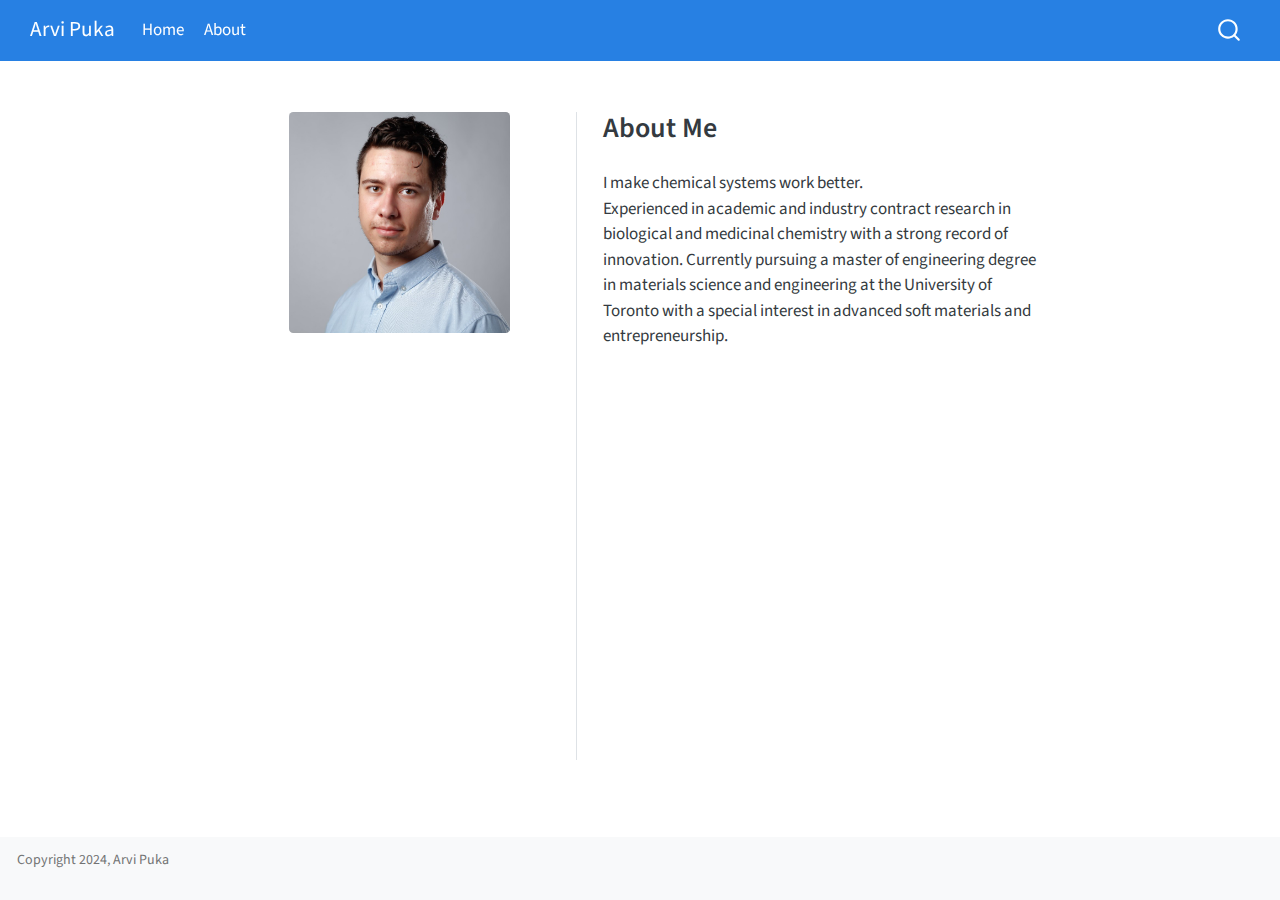
<file: index.html>
<!DOCTYPE html>
<html xmlns="http://www.w3.org/1999/xhtml" lang="en" xml:lang="en"><head>

<meta charset="utf-8">
<meta name="generator" content="quarto-1.4.551">

<meta name="viewport" content="width=device-width, initial-scale=1.0, user-scalable=yes">


<title>Arvi Puka</title>
<style>
code{white-space: pre-wrap;}
span.smallcaps{font-variant: small-caps;}
div.columns{display: flex; gap: min(4vw, 1.5em);}
div.column{flex: auto; overflow-x: auto;}
div.hanging-indent{margin-left: 1.5em; text-indent: -1.5em;}
ul.task-list{list-style: none;}
ul.task-list li input[type="checkbox"] {
  width: 0.8em;
  margin: 0 0.8em 0.2em -1em; /* quarto-specific, see https://github.com/quarto-dev/quarto-cli/issues/4556 */ 
  vertical-align: middle;
}
</style>


<script src="site_libs/quarto-nav/quarto-nav.js"></script>
<script src="site_libs/quarto-nav/headroom.min.js"></script>
<script src="site_libs/clipboard/clipboard.min.js"></script>
<script src="site_libs/quarto-search/autocomplete.umd.js"></script>
<script src="site_libs/quarto-search/fuse.min.js"></script>
<script src="site_libs/quarto-search/quarto-search.js"></script>
<meta name="quarto:offset" content="./">
<script src="site_libs/quarto-html/quarto.js"></script>
<script src="site_libs/quarto-html/popper.min.js"></script>
<script src="site_libs/quarto-html/tippy.umd.min.js"></script>
<link href="site_libs/quarto-html/tippy.css" rel="stylesheet">
<link href="site_libs/quarto-html/quarto-syntax-highlighting.css" rel="stylesheet" id="quarto-text-highlighting-styles">
<script src="site_libs/bootstrap/bootstrap.min.js"></script>
<link href="site_libs/bootstrap/bootstrap-icons.css" rel="stylesheet">
<link href="site_libs/bootstrap/bootstrap.min.css" rel="stylesheet" id="quarto-bootstrap" data-mode="light">
<script id="quarto-search-options" type="application/json">{
  "location": "navbar",
  "copy-button": false,
  "collapse-after": 3,
  "panel-placement": "end",
  "type": "overlay",
  "limit": 50,
  "keyboard-shortcut": [
    "f",
    "/",
    "s"
  ],
  "show-item-context": false,
  "language": {
    "search-no-results-text": "No results",
    "search-matching-documents-text": "matching documents",
    "search-copy-link-title": "Copy link to search",
    "search-hide-matches-text": "Hide additional matches",
    "search-more-match-text": "more match in this document",
    "search-more-matches-text": "more matches in this document",
    "search-clear-button-title": "Clear",
    "search-text-placeholder": "",
    "search-detached-cancel-button-title": "Cancel",
    "search-submit-button-title": "Submit",
    "search-label": "Search"
  }
}</script>


<link rel="stylesheet" href="styles.css">
</head>

<body class="nav-fixed fullcontent">

<div id="quarto-search-results"></div>
  <header id="quarto-header" class="headroom fixed-top">
    <nav class="navbar navbar-expand-lg " data-bs-theme="dark">
      <div class="navbar-container container-fluid">
      <div class="navbar-brand-container mx-auto">
    <a class="navbar-brand" href="./index.html">
    <span class="navbar-title">Arvi Puka</span>
    </a>
  </div>
            <div id="quarto-search" class="" title="Search"></div>
          <button class="navbar-toggler" type="button" data-bs-toggle="collapse" data-bs-target="#navbarCollapse" aria-controls="navbarCollapse" aria-expanded="false" aria-label="Toggle navigation" onclick="if (window.quartoToggleHeadroom) { window.quartoToggleHeadroom(); }">
  <span class="navbar-toggler-icon"></span>
</button>
          <div class="collapse navbar-collapse" id="navbarCollapse">
            <ul class="navbar-nav navbar-nav-scroll me-auto">
  <li class="nav-item">
    <a class="nav-link active" href="./index.html" aria-current="page"> 
<span class="menu-text">Home</span></a>
  </li>  
  <li class="nav-item">
    <a class="nav-link" href="./about.html"> 
<span class="menu-text">About</span></a>
  </li>  
</ul>
          </div> <!-- /navcollapse -->
          <div class="quarto-navbar-tools">
</div>
      </div> <!-- /container-fluid -->
    </nav>
</header>
<!-- content -->
<div id="quarto-content" class="quarto-container page-columns page-rows-contents page-layout-article page-navbar">
<!-- sidebar -->
<!-- margin-sidebar -->
    
<!-- main -->
<div class="quarto-about-trestles content">
  <div class="about-entity">
    <img src="profile_photo.png" class="about-image
  rounded " style="width: 13em;">
  </div>
  <div class="about-contents"><main class="content" id="quarto-document-content">
<section id="about-me" class="level2">
<h2 data-anchor-id="about-me">About Me</h2>
<p>I make chemical systems work better. <br> Experienced in academic and industry contract research in biological and medicinal chemistry with a strong record of innovation. Currently pursuing a master of engineering degree in materials science and engineering at the University of Toronto with a special interest in advanced soft materials and entrepreneurship.</p>


</section>
</main></div>
</div>
 <!-- /main -->
<script id="quarto-html-after-body" type="application/javascript">
window.document.addEventListener("DOMContentLoaded", function (event) {
  const toggleBodyColorMode = (bsSheetEl) => {
    const mode = bsSheetEl.getAttribute("data-mode");
    const bodyEl = window.document.querySelector("body");
    if (mode === "dark") {
      bodyEl.classList.add("quarto-dark");
      bodyEl.classList.remove("quarto-light");
    } else {
      bodyEl.classList.add("quarto-light");
      bodyEl.classList.remove("quarto-dark");
    }
  }
  const toggleBodyColorPrimary = () => {
    const bsSheetEl = window.document.querySelector("link#quarto-bootstrap");
    if (bsSheetEl) {
      toggleBodyColorMode(bsSheetEl);
    }
  }
  toggleBodyColorPrimary();  
  const isCodeAnnotation = (el) => {
    for (const clz of el.classList) {
      if (clz.startsWith('code-annotation-')) {                     
        return true;
      }
    }
    return false;
  }
  const clipboard = new window.ClipboardJS('.code-copy-button', {
    text: function(trigger) {
      const codeEl = trigger.previousElementSibling.cloneNode(true);
      for (const childEl of codeEl.children) {
        if (isCodeAnnotation(childEl)) {
          childEl.remove();
        }
      }
      return codeEl.innerText;
    }
  });
  clipboard.on('success', function(e) {
    // button target
    const button = e.trigger;
    // don't keep focus
    button.blur();
    // flash "checked"
    button.classList.add('code-copy-button-checked');
    var currentTitle = button.getAttribute("title");
    button.setAttribute("title", "Copied!");
    let tooltip;
    if (window.bootstrap) {
      button.setAttribute("data-bs-toggle", "tooltip");
      button.setAttribute("data-bs-placement", "left");
      button.setAttribute("data-bs-title", "Copied!");
      tooltip = new bootstrap.Tooltip(button, 
        { trigger: "manual", 
          customClass: "code-copy-button-tooltip",
          offset: [0, -8]});
      tooltip.show();    
    }
    setTimeout(function() {
      if (tooltip) {
        tooltip.hide();
        button.removeAttribute("data-bs-title");
        button.removeAttribute("data-bs-toggle");
        button.removeAttribute("data-bs-placement");
      }
      button.setAttribute("title", currentTitle);
      button.classList.remove('code-copy-button-checked');
    }, 1000);
    // clear code selection
    e.clearSelection();
  });
    var localhostRegex = new RegExp(/^(?:http|https):\/\/localhost\:?[0-9]*\//);
    var mailtoRegex = new RegExp(/^mailto:/);
      var filterRegex = new RegExp("https:\/\/arvipuka\.github\.io\/");
    var isInternal = (href) => {
        return filterRegex.test(href) || localhostRegex.test(href) || mailtoRegex.test(href);
    }
    // Inspect non-navigation links and adorn them if external
 	var links = window.document.querySelectorAll('a[href]:not(.nav-link):not(.navbar-brand):not(.toc-action):not(.sidebar-link):not(.sidebar-item-toggle):not(.pagination-link):not(.no-external):not([aria-hidden]):not(.dropdown-item):not(.quarto-navigation-tool)');
    for (var i=0; i<links.length; i++) {
      const link = links[i];
      if (!isInternal(link.href)) {
        // undo the damage that might have been done by quarto-nav.js in the case of
        // links that we want to consider external
        if (link.dataset.originalHref !== undefined) {
          link.href = link.dataset.originalHref;
        }
      }
    }
  function tippyHover(el, contentFn, onTriggerFn, onUntriggerFn) {
    const config = {
      allowHTML: true,
      maxWidth: 500,
      delay: 100,
      arrow: false,
      appendTo: function(el) {
          return el.parentElement;
      },
      interactive: true,
      interactiveBorder: 10,
      theme: 'quarto',
      placement: 'bottom-start',
    };
    if (contentFn) {
      config.content = contentFn;
    }
    if (onTriggerFn) {
      config.onTrigger = onTriggerFn;
    }
    if (onUntriggerFn) {
      config.onUntrigger = onUntriggerFn;
    }
    window.tippy(el, config); 
  }
  const noterefs = window.document.querySelectorAll('a[role="doc-noteref"]');
  for (var i=0; i<noterefs.length; i++) {
    const ref = noterefs[i];
    tippyHover(ref, function() {
      // use id or data attribute instead here
      let href = ref.getAttribute('data-footnote-href') || ref.getAttribute('href');
      try { href = new URL(href).hash; } catch {}
      const id = href.replace(/^#\/?/, "");
      const note = window.document.getElementById(id);
      if (note) {
        return note.innerHTML;
      } else {
        return "";
      }
    });
  }
  const xrefs = window.document.querySelectorAll('a.quarto-xref');
  const processXRef = (id, note) => {
    // Strip column container classes
    const stripColumnClz = (el) => {
      el.classList.remove("page-full", "page-columns");
      if (el.children) {
        for (const child of el.children) {
          stripColumnClz(child);
        }
      }
    }
    stripColumnClz(note)
    if (id === null || id.startsWith('sec-')) {
      // Special case sections, only their first couple elements
      const container = document.createElement("div");
      if (note.children && note.children.length > 2) {
        container.appendChild(note.children[0].cloneNode(true));
        for (let i = 1; i < note.children.length; i++) {
          const child = note.children[i];
          if (child.tagName === "P" && child.innerText === "") {
            continue;
          } else {
            container.appendChild(child.cloneNode(true));
            break;
          }
        }
        if (window.Quarto?.typesetMath) {
          window.Quarto.typesetMath(container);
        }
        return container.innerHTML
      } else {
        if (window.Quarto?.typesetMath) {
          window.Quarto.typesetMath(note);
        }
        return note.innerHTML;
      }
    } else {
      // Remove any anchor links if they are present
      const anchorLink = note.querySelector('a.anchorjs-link');
      if (anchorLink) {
        anchorLink.remove();
      }
      if (window.Quarto?.typesetMath) {
        window.Quarto.typesetMath(note);
      }
      // TODO in 1.5, we should make sure this works without a callout special case
      if (note.classList.contains("callout")) {
        return note.outerHTML;
      } else {
        return note.innerHTML;
      }
    }
  }
  for (var i=0; i<xrefs.length; i++) {
    const xref = xrefs[i];
    tippyHover(xref, undefined, function(instance) {
      instance.disable();
      let url = xref.getAttribute('href');
      let hash = undefined; 
      if (url.startsWith('#')) {
        hash = url;
      } else {
        try { hash = new URL(url).hash; } catch {}
      }
      if (hash) {
        const id = hash.replace(/^#\/?/, "");
        const note = window.document.getElementById(id);
        if (note !== null) {
          try {
            const html = processXRef(id, note.cloneNode(true));
            instance.setContent(html);
          } finally {
            instance.enable();
            instance.show();
          }
        } else {
          // See if we can fetch this
          fetch(url.split('#')[0])
          .then(res => res.text())
          .then(html => {
            const parser = new DOMParser();
            const htmlDoc = parser.parseFromString(html, "text/html");
            const note = htmlDoc.getElementById(id);
            if (note !== null) {
              const html = processXRef(id, note);
              instance.setContent(html);
            } 
          }).finally(() => {
            instance.enable();
            instance.show();
          });
        }
      } else {
        // See if we can fetch a full url (with no hash to target)
        // This is a special case and we should probably do some content thinning / targeting
        fetch(url)
        .then(res => res.text())
        .then(html => {
          const parser = new DOMParser();
          const htmlDoc = parser.parseFromString(html, "text/html");
          const note = htmlDoc.querySelector('main.content');
          if (note !== null) {
            // This should only happen for chapter cross references
            // (since there is no id in the URL)
            // remove the first header
            if (note.children.length > 0 && note.children[0].tagName === "HEADER") {
              note.children[0].remove();
            }
            const html = processXRef(null, note);
            instance.setContent(html);
          } 
        }).finally(() => {
          instance.enable();
          instance.show();
        });
      }
    }, function(instance) {
    });
  }
      let selectedAnnoteEl;
      const selectorForAnnotation = ( cell, annotation) => {
        let cellAttr = 'data-code-cell="' + cell + '"';
        let lineAttr = 'data-code-annotation="' +  annotation + '"';
        const selector = 'span[' + cellAttr + '][' + lineAttr + ']';
        return selector;
      }
      const selectCodeLines = (annoteEl) => {
        const doc = window.document;
        const targetCell = annoteEl.getAttribute("data-target-cell");
        const targetAnnotation = annoteEl.getAttribute("data-target-annotation");
        const annoteSpan = window.document.querySelector(selectorForAnnotation(targetCell, targetAnnotation));
        const lines = annoteSpan.getAttribute("data-code-lines").split(",");
        const lineIds = lines.map((line) => {
          return targetCell + "-" + line;
        })
        let top = null;
        let height = null;
        let parent = null;
        if (lineIds.length > 0) {
            //compute the position of the single el (top and bottom and make a div)
            const el = window.document.getElementById(lineIds[0]);
            top = el.offsetTop;
            height = el.offsetHeight;
            parent = el.parentElement.parentElement;
          if (lineIds.length > 1) {
            const lastEl = window.document.getElementById(lineIds[lineIds.length - 1]);
            const bottom = lastEl.offsetTop + lastEl.offsetHeight;
            height = bottom - top;
          }
          if (top !== null && height !== null && parent !== null) {
            // cook up a div (if necessary) and position it 
            let div = window.document.getElementById("code-annotation-line-highlight");
            if (div === null) {
              div = window.document.createElement("div");
              div.setAttribute("id", "code-annotation-line-highlight");
              div.style.position = 'absolute';
              parent.appendChild(div);
            }
            div.style.top = top - 2 + "px";
            div.style.height = height + 4 + "px";
            div.style.left = 0;
            let gutterDiv = window.document.getElementById("code-annotation-line-highlight-gutter");
            if (gutterDiv === null) {
              gutterDiv = window.document.createElement("div");
              gutterDiv.setAttribute("id", "code-annotation-line-highlight-gutter");
              gutterDiv.style.position = 'absolute';
              const codeCell = window.document.getElementById(targetCell);
              const gutter = codeCell.querySelector('.code-annotation-gutter');
              gutter.appendChild(gutterDiv);
            }
            gutterDiv.style.top = top - 2 + "px";
            gutterDiv.style.height = height + 4 + "px";
          }
          selectedAnnoteEl = annoteEl;
        }
      };
      const unselectCodeLines = () => {
        const elementsIds = ["code-annotation-line-highlight", "code-annotation-line-highlight-gutter"];
        elementsIds.forEach((elId) => {
          const div = window.document.getElementById(elId);
          if (div) {
            div.remove();
          }
        });
        selectedAnnoteEl = undefined;
      };
        // Handle positioning of the toggle
    window.addEventListener(
      "resize",
      throttle(() => {
        elRect = undefined;
        if (selectedAnnoteEl) {
          selectCodeLines(selectedAnnoteEl);
        }
      }, 10)
    );
    function throttle(fn, ms) {
    let throttle = false;
    let timer;
      return (...args) => {
        if(!throttle) { // first call gets through
            fn.apply(this, args);
            throttle = true;
        } else { // all the others get throttled
            if(timer) clearTimeout(timer); // cancel #2
            timer = setTimeout(() => {
              fn.apply(this, args);
              timer = throttle = false;
            }, ms);
        }
      };
    }
      // Attach click handler to the DT
      const annoteDls = window.document.querySelectorAll('dt[data-target-cell]');
      for (const annoteDlNode of annoteDls) {
        annoteDlNode.addEventListener('click', (event) => {
          const clickedEl = event.target;
          if (clickedEl !== selectedAnnoteEl) {
            unselectCodeLines();
            const activeEl = window.document.querySelector('dt[data-target-cell].code-annotation-active');
            if (activeEl) {
              activeEl.classList.remove('code-annotation-active');
            }
            selectCodeLines(clickedEl);
            clickedEl.classList.add('code-annotation-active');
          } else {
            // Unselect the line
            unselectCodeLines();
            clickedEl.classList.remove('code-annotation-active');
          }
        });
      }
  const findCites = (el) => {
    const parentEl = el.parentElement;
    if (parentEl) {
      const cites = parentEl.dataset.cites;
      if (cites) {
        return {
          el,
          cites: cites.split(' ')
        };
      } else {
        return findCites(el.parentElement)
      }
    } else {
      return undefined;
    }
  };
  var bibliorefs = window.document.querySelectorAll('a[role="doc-biblioref"]');
  for (var i=0; i<bibliorefs.length; i++) {
    const ref = bibliorefs[i];
    const citeInfo = findCites(ref);
    if (citeInfo) {
      tippyHover(citeInfo.el, function() {
        var popup = window.document.createElement('div');
        citeInfo.cites.forEach(function(cite) {
          var citeDiv = window.document.createElement('div');
          citeDiv.classList.add('hanging-indent');
          citeDiv.classList.add('csl-entry');
          var biblioDiv = window.document.getElementById('ref-' + cite);
          if (biblioDiv) {
            citeDiv.innerHTML = biblioDiv.innerHTML;
          }
          popup.appendChild(citeDiv);
        });
        return popup.innerHTML;
      });
    }
  }
});
</script>
</div> <!-- /content -->
<footer class="footer">
  <div class="nav-footer">
    <div class="nav-footer-left">
      <ul class="footer-items list-unstyled">
    <li class="nav-item">
 Copyright 2024, Arvi Puka
  </li>  
</ul>
    </div>   
    <div class="nav-footer-center">
      &nbsp;
    </div>
    <div class="nav-footer-right">
      &nbsp;
    </div>
  </div>
</footer>




</body></html>
</file>
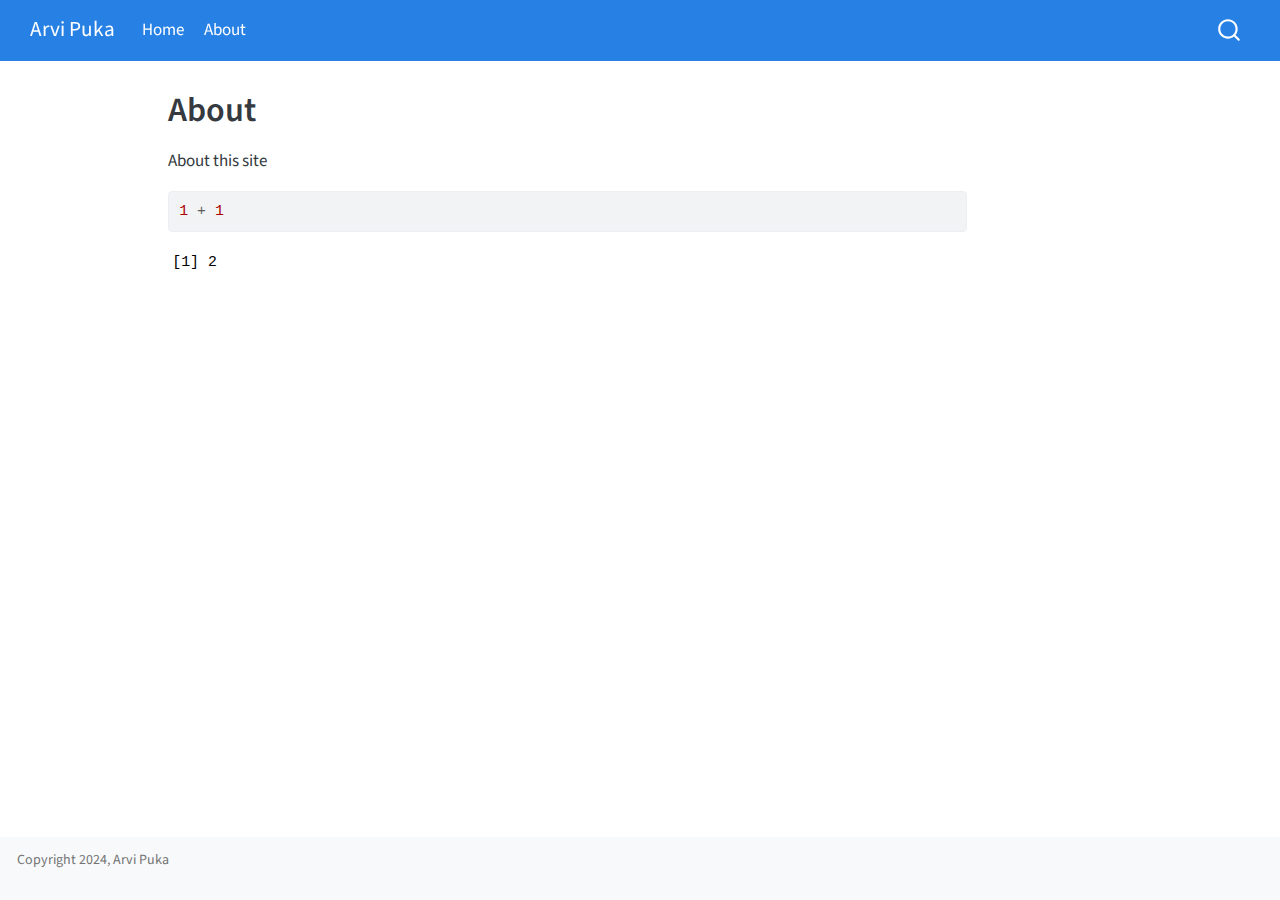
<file: about.html>
<!DOCTYPE html>
<html xmlns="http://www.w3.org/1999/xhtml" lang="en" xml:lang="en"><head>

<meta charset="utf-8">
<meta name="generator" content="quarto-1.4.551">

<meta name="viewport" content="width=device-width, initial-scale=1.0, user-scalable=yes">


<title>Arvi Puka - About</title>
<style>
code{white-space: pre-wrap;}
span.smallcaps{font-variant: small-caps;}
div.columns{display: flex; gap: min(4vw, 1.5em);}
div.column{flex: auto; overflow-x: auto;}
div.hanging-indent{margin-left: 1.5em; text-indent: -1.5em;}
ul.task-list{list-style: none;}
ul.task-list li input[type="checkbox"] {
  width: 0.8em;
  margin: 0 0.8em 0.2em -1em; /* quarto-specific, see https://github.com/quarto-dev/quarto-cli/issues/4556 */ 
  vertical-align: middle;
}
/* CSS for syntax highlighting */
pre > code.sourceCode { white-space: pre; position: relative; }
pre > code.sourceCode > span { line-height: 1.25; }
pre > code.sourceCode > span:empty { height: 1.2em; }
.sourceCode { overflow: visible; }
code.sourceCode > span { color: inherit; text-decoration: inherit; }
div.sourceCode { margin: 1em 0; }
pre.sourceCode { margin: 0; }
@media screen {
div.sourceCode { overflow: auto; }
}
@media print {
pre > code.sourceCode { white-space: pre-wrap; }
pre > code.sourceCode > span { text-indent: -5em; padding-left: 5em; }
}
pre.numberSource code
  { counter-reset: source-line 0; }
pre.numberSource code > span
  { position: relative; left: -4em; counter-increment: source-line; }
pre.numberSource code > span > a:first-child::before
  { content: counter(source-line);
    position: relative; left: -1em; text-align: right; vertical-align: baseline;
    border: none; display: inline-block;
    -webkit-touch-callout: none; -webkit-user-select: none;
    -khtml-user-select: none; -moz-user-select: none;
    -ms-user-select: none; user-select: none;
    padding: 0 4px; width: 4em;
  }
pre.numberSource { margin-left: 3em;  padding-left: 4px; }
div.sourceCode
  {   }
@media screen {
pre > code.sourceCode > span > a:first-child::before { text-decoration: underline; }
}
</style>


<script src="site_libs/quarto-nav/quarto-nav.js"></script>
<script src="site_libs/quarto-nav/headroom.min.js"></script>
<script src="site_libs/clipboard/clipboard.min.js"></script>
<script src="site_libs/quarto-search/autocomplete.umd.js"></script>
<script src="site_libs/quarto-search/fuse.min.js"></script>
<script src="site_libs/quarto-search/quarto-search.js"></script>
<meta name="quarto:offset" content="./">
<script src="site_libs/quarto-html/quarto.js"></script>
<script src="site_libs/quarto-html/popper.min.js"></script>
<script src="site_libs/quarto-html/tippy.umd.min.js"></script>
<script src="site_libs/quarto-html/anchor.min.js"></script>
<link href="site_libs/quarto-html/tippy.css" rel="stylesheet">
<link href="site_libs/quarto-html/quarto-syntax-highlighting.css" rel="stylesheet" id="quarto-text-highlighting-styles">
<script src="site_libs/bootstrap/bootstrap.min.js"></script>
<link href="site_libs/bootstrap/bootstrap-icons.css" rel="stylesheet">
<link href="site_libs/bootstrap/bootstrap.min.css" rel="stylesheet" id="quarto-bootstrap" data-mode="light">
<script id="quarto-search-options" type="application/json">{
  "location": "navbar",
  "copy-button": false,
  "collapse-after": 3,
  "panel-placement": "end",
  "type": "overlay",
  "limit": 50,
  "keyboard-shortcut": [
    "f",
    "/",
    "s"
  ],
  "show-item-context": false,
  "language": {
    "search-no-results-text": "No results",
    "search-matching-documents-text": "matching documents",
    "search-copy-link-title": "Copy link to search",
    "search-hide-matches-text": "Hide additional matches",
    "search-more-match-text": "more match in this document",
    "search-more-matches-text": "more matches in this document",
    "search-clear-button-title": "Clear",
    "search-text-placeholder": "",
    "search-detached-cancel-button-title": "Cancel",
    "search-submit-button-title": "Submit",
    "search-label": "Search"
  }
}</script>


<link rel="stylesheet" href="styles.css">
</head>

<body class="nav-fixed">

<div id="quarto-search-results"></div>
  <header id="quarto-header" class="headroom fixed-top">
    <nav class="navbar navbar-expand-lg " data-bs-theme="dark">
      <div class="navbar-container container-fluid">
      <div class="navbar-brand-container mx-auto">
    <a class="navbar-brand" href="./index.html">
    <span class="navbar-title">Arvi Puka</span>
    </a>
  </div>
            <div id="quarto-search" class="" title="Search"></div>
          <button class="navbar-toggler" type="button" data-bs-toggle="collapse" data-bs-target="#navbarCollapse" aria-controls="navbarCollapse" aria-expanded="false" aria-label="Toggle navigation" onclick="if (window.quartoToggleHeadroom) { window.quartoToggleHeadroom(); }">
  <span class="navbar-toggler-icon"></span>
</button>
          <div class="collapse navbar-collapse" id="navbarCollapse">
            <ul class="navbar-nav navbar-nav-scroll me-auto">
  <li class="nav-item">
    <a class="nav-link" href="./index.html"> 
<span class="menu-text">Home</span></a>
  </li>  
  <li class="nav-item">
    <a class="nav-link active" href="./about.html" aria-current="page"> 
<span class="menu-text">About</span></a>
  </li>  
</ul>
          </div> <!-- /navcollapse -->
          <div class="quarto-navbar-tools">
</div>
      </div> <!-- /container-fluid -->
    </nav>
</header>
<!-- content -->
<div id="quarto-content" class="quarto-container page-columns page-rows-contents page-layout-article page-navbar">
<!-- sidebar -->
<!-- margin-sidebar -->
    <div id="quarto-margin-sidebar" class="sidebar margin-sidebar">
        
    </div>
<!-- main -->
<main class="content" id="quarto-document-content">

<header id="title-block-header" class="quarto-title-block default">
<div class="quarto-title">
<h1 class="title">About</h1>
</div>



<div class="quarto-title-meta">

    
  
    
  </div>
  


</header>


<p>About this site</p>
<div class="cell">
<div class="sourceCode cell-code" id="cb1"><pre class="sourceCode r code-with-copy"><code class="sourceCode r"><span id="cb1-1"><a href="#cb1-1" aria-hidden="true" tabindex="-1"></a><span class="dv">1</span> <span class="sc">+</span> <span class="dv">1</span></span></code><button title="Copy to Clipboard" class="code-copy-button"><i class="bi"></i></button></pre></div>
<div class="cell-output cell-output-stdout">
<pre><code>[1] 2</code></pre>
</div>
</div>



</main> <!-- /main -->
<script id="quarto-html-after-body" type="application/javascript">
window.document.addEventListener("DOMContentLoaded", function (event) {
  const toggleBodyColorMode = (bsSheetEl) => {
    const mode = bsSheetEl.getAttribute("data-mode");
    const bodyEl = window.document.querySelector("body");
    if (mode === "dark") {
      bodyEl.classList.add("quarto-dark");
      bodyEl.classList.remove("quarto-light");
    } else {
      bodyEl.classList.add("quarto-light");
      bodyEl.classList.remove("quarto-dark");
    }
  }
  const toggleBodyColorPrimary = () => {
    const bsSheetEl = window.document.querySelector("link#quarto-bootstrap");
    if (bsSheetEl) {
      toggleBodyColorMode(bsSheetEl);
    }
  }
  toggleBodyColorPrimary();  
  const icon = "";
  const anchorJS = new window.AnchorJS();
  anchorJS.options = {
    placement: 'right',
    icon: icon
  };
  anchorJS.add('.anchored');
  const isCodeAnnotation = (el) => {
    for (const clz of el.classList) {
      if (clz.startsWith('code-annotation-')) {                     
        return true;
      }
    }
    return false;
  }
  const clipboard = new window.ClipboardJS('.code-copy-button', {
    text: function(trigger) {
      const codeEl = trigger.previousElementSibling.cloneNode(true);
      for (const childEl of codeEl.children) {
        if (isCodeAnnotation(childEl)) {
          childEl.remove();
        }
      }
      return codeEl.innerText;
    }
  });
  clipboard.on('success', function(e) {
    // button target
    const button = e.trigger;
    // don't keep focus
    button.blur();
    // flash "checked"
    button.classList.add('code-copy-button-checked');
    var currentTitle = button.getAttribute("title");
    button.setAttribute("title", "Copied!");
    let tooltip;
    if (window.bootstrap) {
      button.setAttribute("data-bs-toggle", "tooltip");
      button.setAttribute("data-bs-placement", "left");
      button.setAttribute("data-bs-title", "Copied!");
      tooltip = new bootstrap.Tooltip(button, 
        { trigger: "manual", 
          customClass: "code-copy-button-tooltip",
          offset: [0, -8]});
      tooltip.show();    
    }
    setTimeout(function() {
      if (tooltip) {
        tooltip.hide();
        button.removeAttribute("data-bs-title");
        button.removeAttribute("data-bs-toggle");
        button.removeAttribute("data-bs-placement");
      }
      button.setAttribute("title", currentTitle);
      button.classList.remove('code-copy-button-checked');
    }, 1000);
    // clear code selection
    e.clearSelection();
  });
    var localhostRegex = new RegExp(/^(?:http|https):\/\/localhost\:?[0-9]*\//);
    var mailtoRegex = new RegExp(/^mailto:/);
      var filterRegex = new RegExp("https:\/\/arvipuka\.github\.io\/");
    var isInternal = (href) => {
        return filterRegex.test(href) || localhostRegex.test(href) || mailtoRegex.test(href);
    }
    // Inspect non-navigation links and adorn them if external
 	var links = window.document.querySelectorAll('a[href]:not(.nav-link):not(.navbar-brand):not(.toc-action):not(.sidebar-link):not(.sidebar-item-toggle):not(.pagination-link):not(.no-external):not([aria-hidden]):not(.dropdown-item):not(.quarto-navigation-tool)');
    for (var i=0; i<links.length; i++) {
      const link = links[i];
      if (!isInternal(link.href)) {
        // undo the damage that might have been done by quarto-nav.js in the case of
        // links that we want to consider external
        if (link.dataset.originalHref !== undefined) {
          link.href = link.dataset.originalHref;
        }
      }
    }
  function tippyHover(el, contentFn, onTriggerFn, onUntriggerFn) {
    const config = {
      allowHTML: true,
      maxWidth: 500,
      delay: 100,
      arrow: false,
      appendTo: function(el) {
          return el.parentElement;
      },
      interactive: true,
      interactiveBorder: 10,
      theme: 'quarto',
      placement: 'bottom-start',
    };
    if (contentFn) {
      config.content = contentFn;
    }
    if (onTriggerFn) {
      config.onTrigger = onTriggerFn;
    }
    if (onUntriggerFn) {
      config.onUntrigger = onUntriggerFn;
    }
    window.tippy(el, config); 
  }
  const noterefs = window.document.querySelectorAll('a[role="doc-noteref"]');
  for (var i=0; i<noterefs.length; i++) {
    const ref = noterefs[i];
    tippyHover(ref, function() {
      // use id or data attribute instead here
      let href = ref.getAttribute('data-footnote-href') || ref.getAttribute('href');
      try { href = new URL(href).hash; } catch {}
      const id = href.replace(/^#\/?/, "");
      const note = window.document.getElementById(id);
      if (note) {
        return note.innerHTML;
      } else {
        return "";
      }
    });
  }
  const xrefs = window.document.querySelectorAll('a.quarto-xref');
  const processXRef = (id, note) => {
    // Strip column container classes
    const stripColumnClz = (el) => {
      el.classList.remove("page-full", "page-columns");
      if (el.children) {
        for (const child of el.children) {
          stripColumnClz(child);
        }
      }
    }
    stripColumnClz(note)
    if (id === null || id.startsWith('sec-')) {
      // Special case sections, only their first couple elements
      const container = document.createElement("div");
      if (note.children && note.children.length > 2) {
        container.appendChild(note.children[0].cloneNode(true));
        for (let i = 1; i < note.children.length; i++) {
          const child = note.children[i];
          if (child.tagName === "P" && child.innerText === "") {
            continue;
          } else {
            container.appendChild(child.cloneNode(true));
            break;
          }
        }
        if (window.Quarto?.typesetMath) {
          window.Quarto.typesetMath(container);
        }
        return container.innerHTML
      } else {
        if (window.Quarto?.typesetMath) {
          window.Quarto.typesetMath(note);
        }
        return note.innerHTML;
      }
    } else {
      // Remove any anchor links if they are present
      const anchorLink = note.querySelector('a.anchorjs-link');
      if (anchorLink) {
        anchorLink.remove();
      }
      if (window.Quarto?.typesetMath) {
        window.Quarto.typesetMath(note);
      }
      // TODO in 1.5, we should make sure this works without a callout special case
      if (note.classList.contains("callout")) {
        return note.outerHTML;
      } else {
        return note.innerHTML;
      }
    }
  }
  for (var i=0; i<xrefs.length; i++) {
    const xref = xrefs[i];
    tippyHover(xref, undefined, function(instance) {
      instance.disable();
      let url = xref.getAttribute('href');
      let hash = undefined; 
      if (url.startsWith('#')) {
        hash = url;
      } else {
        try { hash = new URL(url).hash; } catch {}
      }
      if (hash) {
        const id = hash.replace(/^#\/?/, "");
        const note = window.document.getElementById(id);
        if (note !== null) {
          try {
            const html = processXRef(id, note.cloneNode(true));
            instance.setContent(html);
          } finally {
            instance.enable();
            instance.show();
          }
        } else {
          // See if we can fetch this
          fetch(url.split('#')[0])
          .then(res => res.text())
          .then(html => {
            const parser = new DOMParser();
            const htmlDoc = parser.parseFromString(html, "text/html");
            const note = htmlDoc.getElementById(id);
            if (note !== null) {
              const html = processXRef(id, note);
              instance.setContent(html);
            } 
          }).finally(() => {
            instance.enable();
            instance.show();
          });
        }
      } else {
        // See if we can fetch a full url (with no hash to target)
        // This is a special case and we should probably do some content thinning / targeting
        fetch(url)
        .then(res => res.text())
        .then(html => {
          const parser = new DOMParser();
          const htmlDoc = parser.parseFromString(html, "text/html");
          const note = htmlDoc.querySelector('main.content');
          if (note !== null) {
            // This should only happen for chapter cross references
            // (since there is no id in the URL)
            // remove the first header
            if (note.children.length > 0 && note.children[0].tagName === "HEADER") {
              note.children[0].remove();
            }
            const html = processXRef(null, note);
            instance.setContent(html);
          } 
        }).finally(() => {
          instance.enable();
          instance.show();
        });
      }
    }, function(instance) {
    });
  }
      let selectedAnnoteEl;
      const selectorForAnnotation = ( cell, annotation) => {
        let cellAttr = 'data-code-cell="' + cell + '"';
        let lineAttr = 'data-code-annotation="' +  annotation + '"';
        const selector = 'span[' + cellAttr + '][' + lineAttr + ']';
        return selector;
      }
      const selectCodeLines = (annoteEl) => {
        const doc = window.document;
        const targetCell = annoteEl.getAttribute("data-target-cell");
        const targetAnnotation = annoteEl.getAttribute("data-target-annotation");
        const annoteSpan = window.document.querySelector(selectorForAnnotation(targetCell, targetAnnotation));
        const lines = annoteSpan.getAttribute("data-code-lines").split(",");
        const lineIds = lines.map((line) => {
          return targetCell + "-" + line;
        })
        let top = null;
        let height = null;
        let parent = null;
        if (lineIds.length > 0) {
            //compute the position of the single el (top and bottom and make a div)
            const el = window.document.getElementById(lineIds[0]);
            top = el.offsetTop;
            height = el.offsetHeight;
            parent = el.parentElement.parentElement;
          if (lineIds.length > 1) {
            const lastEl = window.document.getElementById(lineIds[lineIds.length - 1]);
            const bottom = lastEl.offsetTop + lastEl.offsetHeight;
            height = bottom - top;
          }
          if (top !== null && height !== null && parent !== null) {
            // cook up a div (if necessary) and position it 
            let div = window.document.getElementById("code-annotation-line-highlight");
            if (div === null) {
              div = window.document.createElement("div");
              div.setAttribute("id", "code-annotation-line-highlight");
              div.style.position = 'absolute';
              parent.appendChild(div);
            }
            div.style.top = top - 2 + "px";
            div.style.height = height + 4 + "px";
            div.style.left = 0;
            let gutterDiv = window.document.getElementById("code-annotation-line-highlight-gutter");
            if (gutterDiv === null) {
              gutterDiv = window.document.createElement("div");
              gutterDiv.setAttribute("id", "code-annotation-line-highlight-gutter");
              gutterDiv.style.position = 'absolute';
              const codeCell = window.document.getElementById(targetCell);
              const gutter = codeCell.querySelector('.code-annotation-gutter');
              gutter.appendChild(gutterDiv);
            }
            gutterDiv.style.top = top - 2 + "px";
            gutterDiv.style.height = height + 4 + "px";
          }
          selectedAnnoteEl = annoteEl;
        }
      };
      const unselectCodeLines = () => {
        const elementsIds = ["code-annotation-line-highlight", "code-annotation-line-highlight-gutter"];
        elementsIds.forEach((elId) => {
          const div = window.document.getElementById(elId);
          if (div) {
            div.remove();
          }
        });
        selectedAnnoteEl = undefined;
      };
        // Handle positioning of the toggle
    window.addEventListener(
      "resize",
      throttle(() => {
        elRect = undefined;
        if (selectedAnnoteEl) {
          selectCodeLines(selectedAnnoteEl);
        }
      }, 10)
    );
    function throttle(fn, ms) {
    let throttle = false;
    let timer;
      return (...args) => {
        if(!throttle) { // first call gets through
            fn.apply(this, args);
            throttle = true;
        } else { // all the others get throttled
            if(timer) clearTimeout(timer); // cancel #2
            timer = setTimeout(() => {
              fn.apply(this, args);
              timer = throttle = false;
            }, ms);
        }
      };
    }
      // Attach click handler to the DT
      const annoteDls = window.document.querySelectorAll('dt[data-target-cell]');
      for (const annoteDlNode of annoteDls) {
        annoteDlNode.addEventListener('click', (event) => {
          const clickedEl = event.target;
          if (clickedEl !== selectedAnnoteEl) {
            unselectCodeLines();
            const activeEl = window.document.querySelector('dt[data-target-cell].code-annotation-active');
            if (activeEl) {
              activeEl.classList.remove('code-annotation-active');
            }
            selectCodeLines(clickedEl);
            clickedEl.classList.add('code-annotation-active');
          } else {
            // Unselect the line
            unselectCodeLines();
            clickedEl.classList.remove('code-annotation-active');
          }
        });
      }
  const findCites = (el) => {
    const parentEl = el.parentElement;
    if (parentEl) {
      const cites = parentEl.dataset.cites;
      if (cites) {
        return {
          el,
          cites: cites.split(' ')
        };
      } else {
        return findCites(el.parentElement)
      }
    } else {
      return undefined;
    }
  };
  var bibliorefs = window.document.querySelectorAll('a[role="doc-biblioref"]');
  for (var i=0; i<bibliorefs.length; i++) {
    const ref = bibliorefs[i];
    const citeInfo = findCites(ref);
    if (citeInfo) {
      tippyHover(citeInfo.el, function() {
        var popup = window.document.createElement('div');
        citeInfo.cites.forEach(function(cite) {
          var citeDiv = window.document.createElement('div');
          citeDiv.classList.add('hanging-indent');
          citeDiv.classList.add('csl-entry');
          var biblioDiv = window.document.getElementById('ref-' + cite);
          if (biblioDiv) {
            citeDiv.innerHTML = biblioDiv.innerHTML;
          }
          popup.appendChild(citeDiv);
        });
        return popup.innerHTML;
      });
    }
  }
});
</script>
</div> <!-- /content -->
<footer class="footer">
  <div class="nav-footer">
    <div class="nav-footer-left">
      <ul class="footer-items list-unstyled">
    <li class="nav-item">
 Copyright 2024, Arvi Puka
  </li>  
</ul>
    </div>   
    <div class="nav-footer-center">
      &nbsp;
    </div>
    <div class="nav-footer-right">
      &nbsp;
    </div>
  </div>
</footer>




</body></html>
</file>
<file: site_libs/quarto-html/tippy.css>
.tippy-box[data-animation=fade][data-state=hidden]{opacity:0}[data-tippy-root]{max-width:calc(100vw - 10px)}.tippy-box{position:relative;background-color:#333;color:#fff;border-radius:4px;font-size:14px;line-height:1.4;white-space:normal;outline:0;transition-property:transform,visibility,opacity}.tippy-box[data-placement^=top]>.tippy-arrow{bottom:0}.tippy-box[data-placement^=top]>.tippy-arrow:before{bottom:-7px;left:0;border-width:8px 8px 0;border-top-color:initial;transform-origin:center top}.tippy-box[data-placement^=bottom]>.tippy-arrow{top:0}.tippy-box[data-placement^=bottom]>.tippy-arrow:before{top:-7px;left:0;border-width:0 8px 8px;border-bottom-color:initial;transform-origin:center bottom}.tippy-box[data-placement^=left]>.tippy-arrow{right:0}.tippy-box[data-placement^=left]>.tippy-arrow:before{border-width:8px 0 8px 8px;border-left-color:initial;right:-7px;transform-origin:center left}.tippy-box[data-placement^=right]>.tippy-arrow{left:0}.tippy-box[data-placement^=right]>.tippy-arrow:before{left:-7px;border-width:8px 8px 8px 0;border-right-color:initial;transform-origin:center right}.tippy-box[data-inertia][data-state=visible]{transition-timing-function:cubic-bezier(.54,1.5,.38,1.11)}.tippy-arrow{width:16px;height:16px;color:#333}.tippy-arrow:before{content:"";position:absolute;border-color:transparent;border-style:solid}.tippy-content{position:relative;padding:5px 9px;z-index:1}
</file>
<file: site_libs/quarto-html/quarto-syntax-highlighting.css>
/* quarto syntax highlight colors */
:root {
  --quarto-hl-ot-color: #003B4F;
  --quarto-hl-at-color: #657422;
  --quarto-hl-ss-color: #20794D;
  --quarto-hl-an-color: #5E5E5E;
  --quarto-hl-fu-color: #4758AB;
  --quarto-hl-st-color: #20794D;
  --quarto-hl-cf-color: #003B4F;
  --quarto-hl-op-color: #5E5E5E;
  --quarto-hl-er-color: #AD0000;
  --quarto-hl-bn-color: #AD0000;
  --quarto-hl-al-color: #AD0000;
  --quarto-hl-va-color: #111111;
  --quarto-hl-bu-color: inherit;
  --quarto-hl-ex-color: inherit;
  --quarto-hl-pp-color: #AD0000;
  --quarto-hl-in-color: #5E5E5E;
  --quarto-hl-vs-color: #20794D;
  --quarto-hl-wa-color: #5E5E5E;
  --quarto-hl-do-color: #5E5E5E;
  --quarto-hl-im-color: #00769E;
  --quarto-hl-ch-color: #20794D;
  --quarto-hl-dt-color: #AD0000;
  --quarto-hl-fl-color: #AD0000;
  --quarto-hl-co-color: #5E5E5E;
  --quarto-hl-cv-color: #5E5E5E;
  --quarto-hl-cn-color: #8f5902;
  --quarto-hl-sc-color: #5E5E5E;
  --quarto-hl-dv-color: #AD0000;
  --quarto-hl-kw-color: #003B4F;
}

/* other quarto variables */
:root {
  --quarto-font-monospace: SFMono-Regular, Menlo, Monaco, Consolas, "Liberation Mono", "Courier New", monospace;
}

pre > code.sourceCode > span {
  color: #003B4F;
}

code span {
  color: #003B4F;
}

code.sourceCode > span {
  color: #003B4F;
}

div.sourceCode,
div.sourceCode pre.sourceCode {
  color: #003B4F;
}

code span.ot {
  color: #003B4F;
  font-style: inherit;
}

code span.at {
  color: #657422;
  font-style: inherit;
}

code span.ss {
  color: #20794D;
  font-style: inherit;
}

code span.an {
  color: #5E5E5E;
  font-style: inherit;
}

code span.fu {
  color: #4758AB;
  font-style: inherit;
}

code span.st {
  color: #20794D;
  font-style: inherit;
}

code span.cf {
  color: #003B4F;
  font-style: inherit;
}

code span.op {
  color: #5E5E5E;
  font-style: inherit;
}

code span.er {
  color: #AD0000;
  font-style: inherit;
}

code span.bn {
  color: #AD0000;
  font-style: inherit;
}

code span.al {
  color: #AD0000;
  font-style: inherit;
}

code span.va {
  color: #111111;
  font-style: inherit;
}

code span.bu {
  font-style: inherit;
}

code span.ex {
  font-style: inherit;
}

code span.pp {
  color: #AD0000;
  font-style: inherit;
}

code span.in {
  color: #5E5E5E;
  font-style: inherit;
}

code span.vs {
  color: #20794D;
  font-style: inherit;
}

code span.wa {
  color: #5E5E5E;
  font-style: italic;
}

code span.do {
  color: #5E5E5E;
  font-style: italic;
}

code span.im {
  color: #00769E;
  font-style: inherit;
}

code span.ch {
  color: #20794D;
  font-style: inherit;
}

code span.dt {
  color: #AD0000;
  font-style: inherit;
}

code span.fl {
  color: #AD0000;
  font-style: inherit;
}

code span.co {
  color: #5E5E5E;
  font-style: inherit;
}

code span.cv {
  color: #5E5E5E;
  font-style: italic;
}

code span.cn {
  color: #8f5902;
  font-style: inherit;
}

code span.sc {
  color: #5E5E5E;
  font-style: inherit;
}

code span.dv {
  color: #AD0000;
  font-style: inherit;
}

code span.kw {
  color: #003B4F;
  font-style: inherit;
}

.prevent-inlining {
  content: "</";
}

/*# sourceMappingURL=debc5d5d77c3f9108843748ff7464032.css.map */
</file>
<file: styles.css>
/* css styles */
</file>
